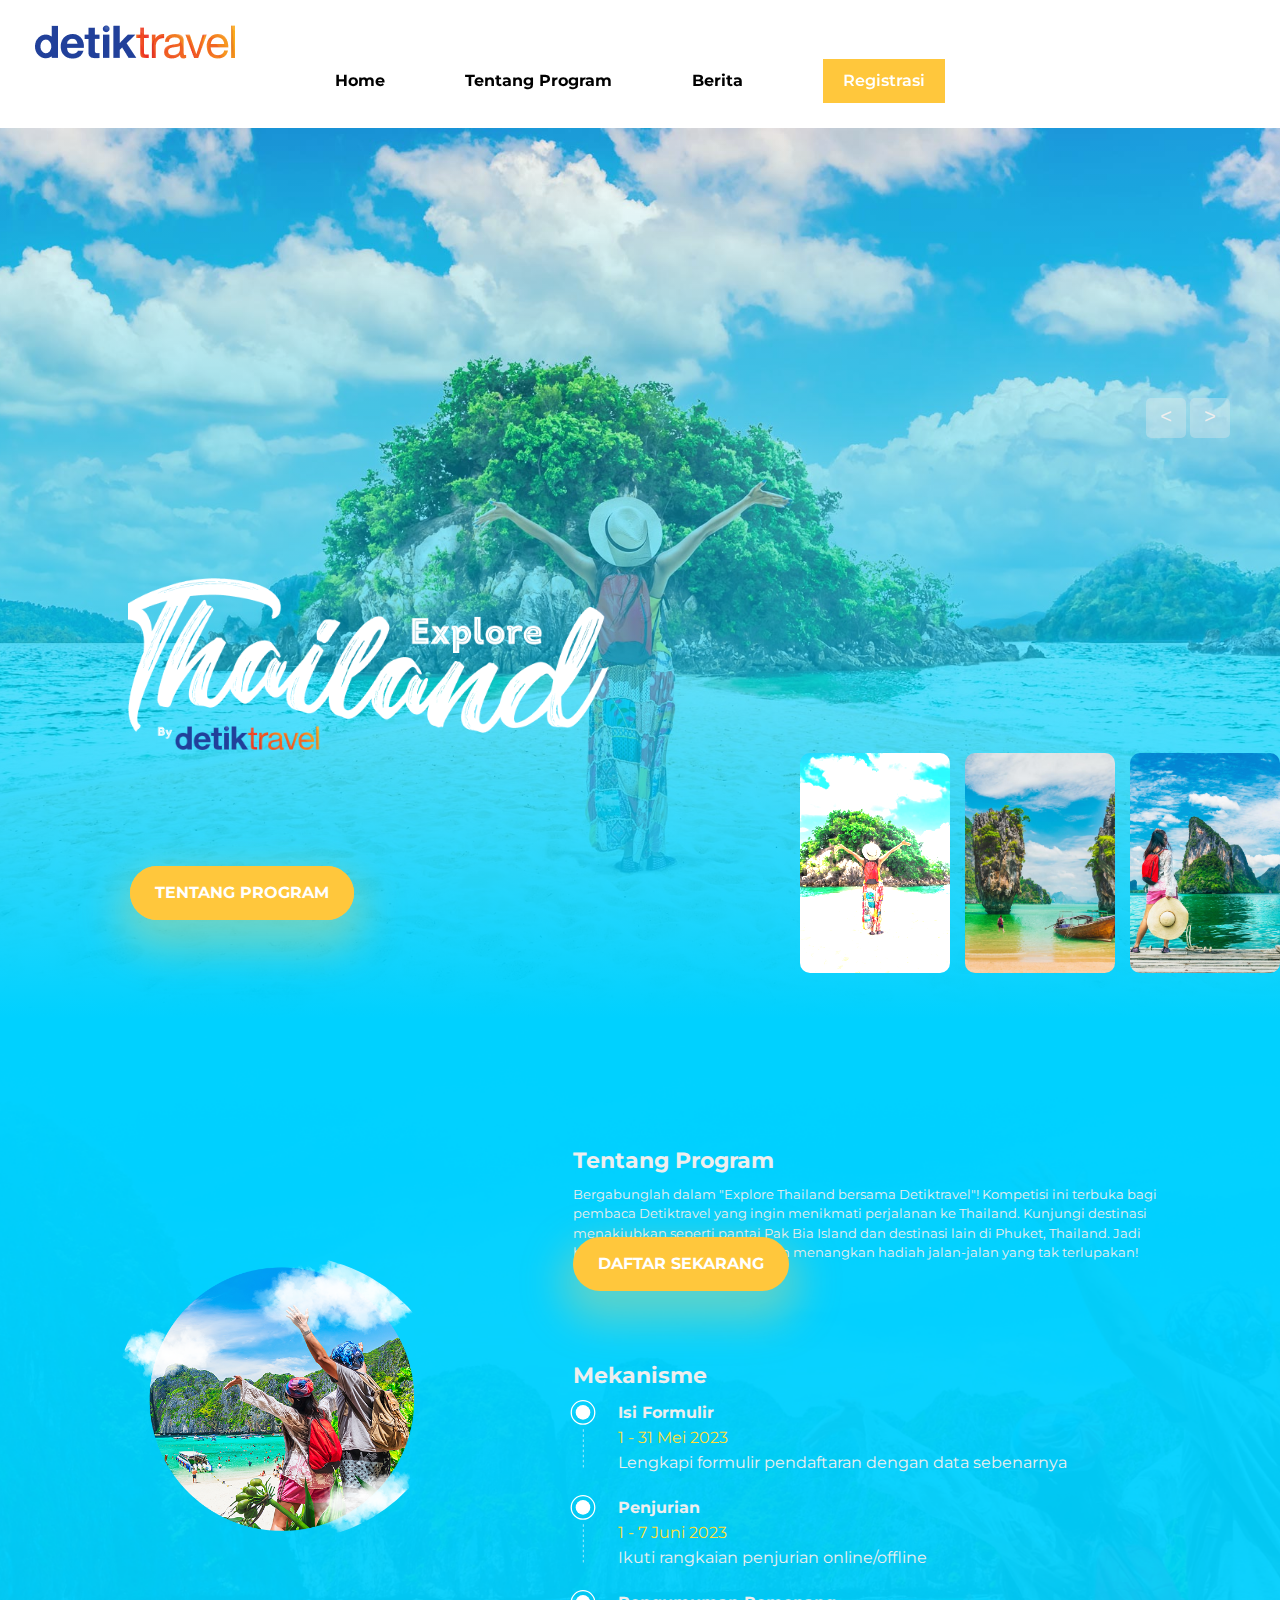
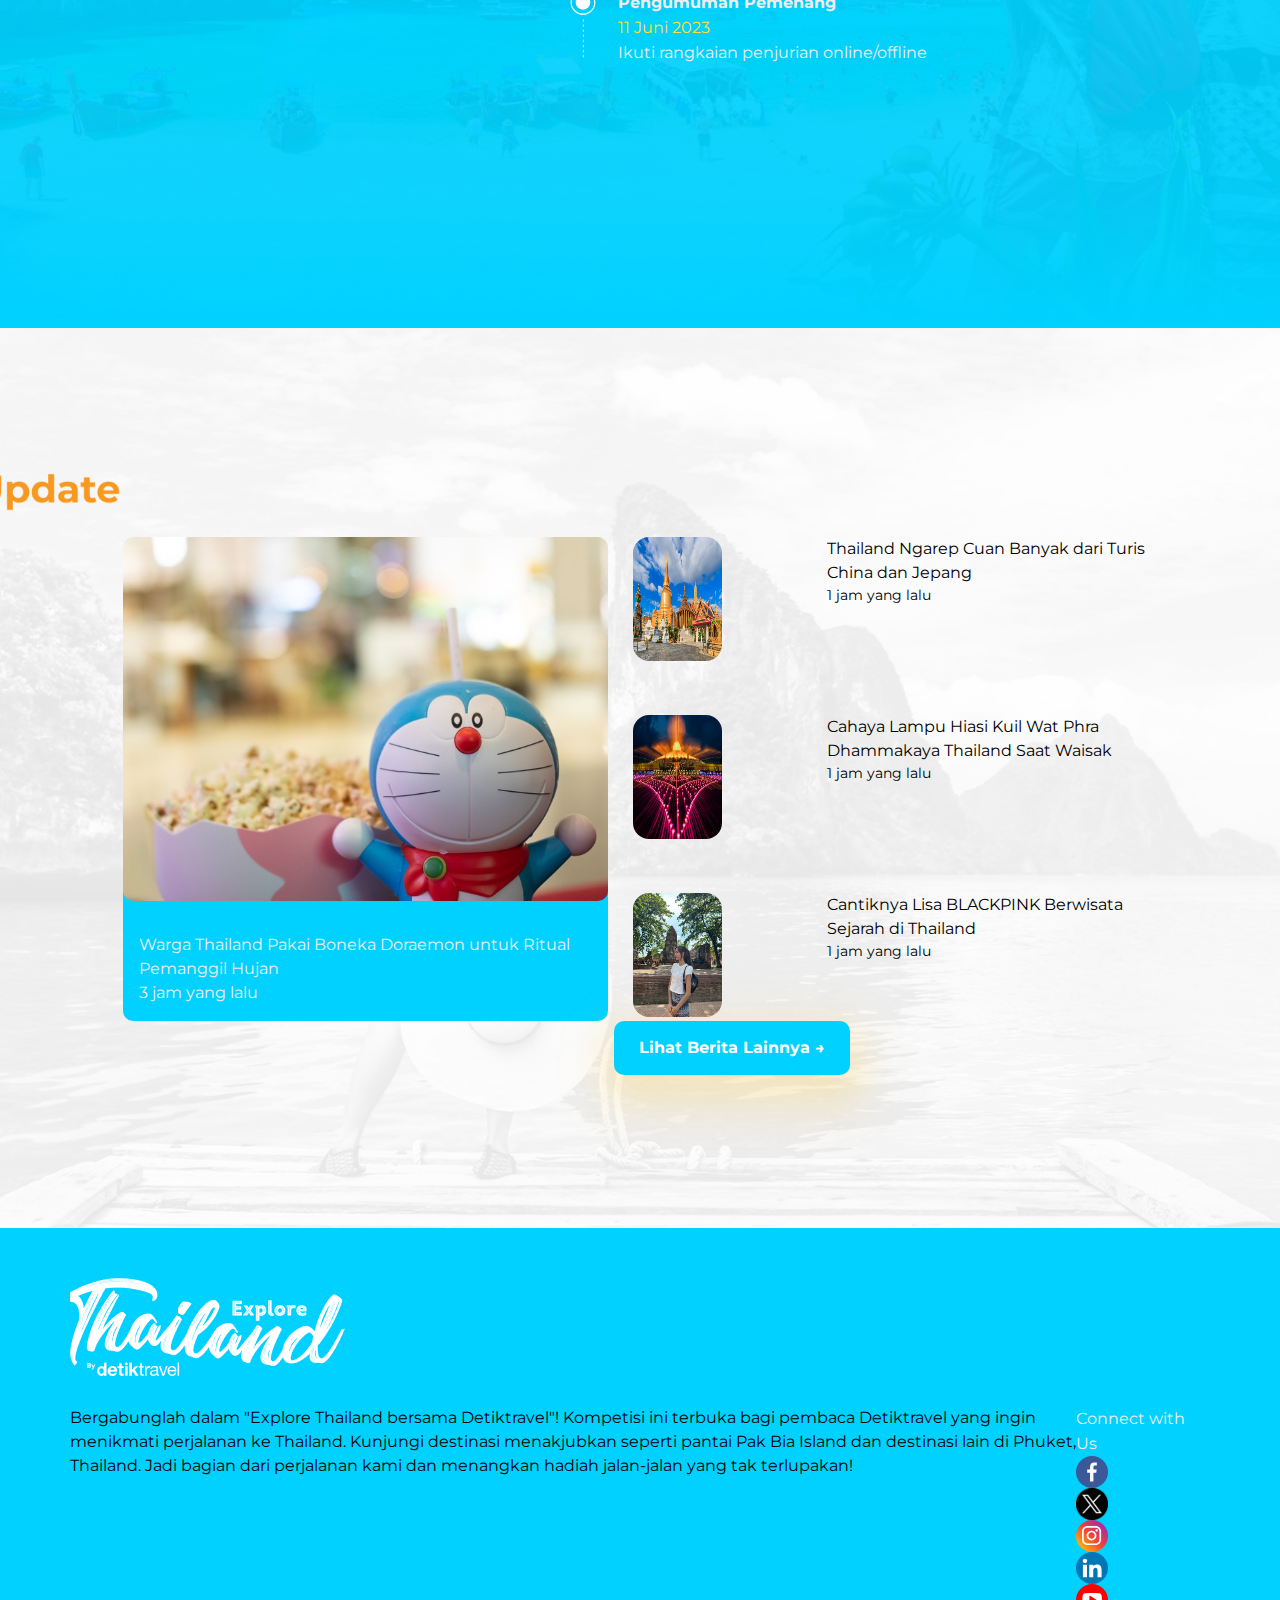
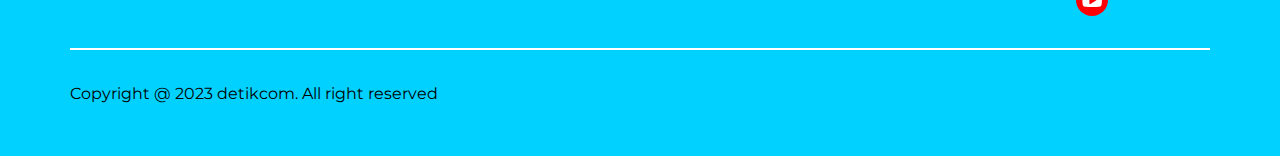
<file: index.html>
<!DOCTYPE html>
<html lang="en">
  <head>
    <meta charset="UTF-8" />
    <meta name="viewport" content="width=device-width, initial-scale=1.0" />
    <title>Explore Thailand by Detiktravel</title>
    <link
      href="https://cdn.jsdelivr.net/npm/bootstrap@5.0.2/dist/css/bootstrap.min.css"
      rel="stylesheet"
      integrity="sha384-EVSTQN3/azprG1Anm3QDgpJLIm9Nao0Yz1ztcQTwFspd3yD65VohhpuuCOmLASjC"
      crossorigin="anonymous"
    />
    <link rel="stylesheet" href="styles/index.css" />
    <link
      rel="stylesheet"
      href="https://cdn.jsdelivr.net/npm/swiper@11/swiper-bundle.min.css"
    />
  </head>

  <body>
    <header
      class="position-fixed header d-flex px-4 justify-content-center flex-column align-items-center w-100"
    >
      <nav
        id="nav"
        class="d-inline-flex container justify-content-between align-items-center shadow-sm nav"
      >
        <div class="d-flex justify-content-between w-100 align-items-center">
          <div>
            <img src="static/new/navbar.png" alt="logo" />
          </div>
          <ul class="nav-menu">
            <li>
              <a href="#">Home</a>
            </li>
            <li>
              <a href="#about">Tentang Program</a>
            </li>
            <li>
              <a href="#news">Berita</a>
            </li>
            <li>
              <a
                href="registrasi.html"
                target="_blank"
                rel="noopener noreferrer"
              >
                <button
                  type="button"
                  aria-label="registrasi"
                  class="rounded-pill nav-btn"
                >
                  Registrasi
                </button>
              </a>
            </li>
          </ul>

          <button
            type="button"
            aria-label="open close nav"
            class="rounded-full bg-white shadow-sm open-category-btn"
            onclick="openCloseNav()"
          >
            <img
              id="open-close-nav-icon"
              src="static/new/menu.svg"
              alt="open close nav icon"
            />
          </button>
        </div>
      </nav>
      <ul id="nav-menu-mobile" class="container nav-menu-mobile">
        <li class="nav-menu-mobile-list">
          <a href="#">Home</a>
        </li>
        <li class="nav-menu-mobile-list">
          <a href="#about">Tentang Program</a>
        </li>
        <li class="nav-menu-mobile-list">
          <a href="#news">Berita</a>
        </li>
        <li class="nav-menu-mobile-list">
          <a href="registrasi.html" target="_blank" rel="noopener noreferrer">
            <button
              type="button"
              aria-label="registrasi"
              class="rounded-pill w-100 nav-btn"
            >
              Registrasi
            </button>
          </a>
        </li>
      </ul>
    </header>

    <div class="slider">
      <div class="list">
        <div class="item active">
          <img src="static/new/background1.jpeg" />
        </div>
        <div class="item">
          <img src="static/new/background2.jpeg" />
        </div>
        <div class="item">
          <img src="static/new/background3.jpeg" />
        </div>
      </div>
      <!--button-->
      <div class="arrows">
        <button id="prev"><</button>
        <button id="next">></button>
      </div>
      <!--about button-->
      <div class="btn-about">
        <a href="#about">
          <button type="button" aria-label="tentang program" class="banner-btn">
            TENTANG PROGRAM
          </button>
        </a>
      </div>
      <!--thumbnail-->
      <div class="thumbnail">
        <div class="item active">
          <img src="static/new/background1.jpeg" />
        </div>
        <div class="item">
          <img src="static/new/background2.jpeg" />
        </div>
        <div class="item">
          <img src="static/new/background3.jpeg" />
        </div>
      </div>

      <div class="bg-logo">
        <img src="static/new/Asset 1 1.png" />
      </div>
    </div>

    <main class="w-100">
      <!-- About -->
      <section id="about" class="home">
        <div class="home-img">
          <img src="static/new/about.png" alt="" />
        </div>
        <div class="home-content">
          <h1>Tentang Program <span></span></h1>
          <p>
            Bergabunglah dalam "Explore Thailand bersama Detiktravel"! Kompetisi
            ini terbuka bagi pembaca Detiktravel yang ingin menikmati perjalanan
            ke Thailand. Kunjungi destinasi menakjubkan seperti pantai Pak Bia
            Island dan destinasi lain di Phuket, Thailand. Jadi bagian dari
            perjalanan kami dan menangkan hadiah jalan-jalan yang tak
            terlupakan!
          </p>
          <a href="#" target="_blank" rel="noopener noreferrer">
            <button
              type="button"
              aria-label="daftar sekarang"
              class="about-btn mt-5"
            >
              DAFTAR SEKARANG
            </button>
          </a>
          <div class="timeline">
            <h1>Mekanisme <span></span></h1>
            <div class="timeline-img">
              <img src="static/new/assets.svg" alt="timeline" />
              <span
                ><b>Isi Formulir</b> <br />
                <span style="color: #ffe03c">1 - 31 Mei 2023</span>
                <br />Lengkapi formulir pendaftaran dengan data sebenarnya</span
              >
            </div>
          </div>
          <div class="timeline">
            <div class="timeline-img">
              <img src="static/new/assets.svg" alt="timeline" />
              <span
                ><b>Penjurian</b> <br />
                <span style="color: #ffe03c">1 - 7 Juni 2023</span>
                <br />Ikuti rangkaian penjurian online/offline</span
              >
            </div>
          </div>
          <div class="timeline">
            <div class="timeline-img">
              <img src="static/new/assets.svg" alt="timeline" />
              <span
                ><b>Pengumuman Pemenang</b> <br />
                <span style="color: #ffe03c">11 Juni 2023</span>
                <br />Ikuti rangkaian penjurian online/offline</span
              >
            </div>
          </div>
        </div>
      </section>
      <!-- Article -->
      <section
        id="news"
        class="about d-flex w-100 flex-column justify-content-center align-items-center"
      >
        <div class="bg-berita">
          <img src="static/new/artikel-banner.png" />
        </div>
        <div class="about-content container">
          <div class="about-card">
            <div class="about-card-map-image-wrapper overflow-hidden">
              <img
                src="static/new/artikel-1.jpeg"
                class="about-card-map-image"
                alt="map"
                loading="lazy"
              />
            </div>
            <div class="article-card-content">
              <a href="" class="fw-bold article-title"
                >Warga Thailand Pakai Boneka Doraemon untuk Ritual Pemanggil
                Hujan</a
              >
              <p class="mt-3">3 jam yang lalu</p>
            </div>
          </div>
          <div class="about-card-vertical-list">
            <div class="about-special-performance">
              <div
                class="overflow-hidden about-special-performance-image-wrapper"
              >
                <img
                  class="w-100 about-special-performance-image"
                  src="static/new/artikel-2.jpeg"
                  alt="special performance"
                  loading="lazy"
                />
              </div>
              <div class="article-small-content">
                <a href="" class="fw-bold article-title"
                  >Thailand Ngarep Cuan Banyak dari Turis China dan Jepang</a
                >
                <p class="mt-3">1 jam yang lalu</p>
              </div>
            </div>
            <div class="about-special-performance mb-4">
              <div
                class="overflow-hidden about-special-performance-image-wrapper"
              >
                <img
                  class="w-100 about-special-performance-image"
                  src="static/new/artikel-3.jpeg"
                  alt="special performance"
                  loading="lazy"
                />
              </div>
              <div class="article-small-content">
                <a href="" class="fw-bold article-title"
                  >Cahaya Lampu Hiasi Kuil Wat Phra Dhammakaya Thailand Saat
                  Waisak</a
                >
                <p class="mt-3">1 jam yang lalu</p>
              </div>
            </div>
            <div class="about-special-performance mb-4">
              <div
                class="overflow-hidden about-special-performance-image-wrapper"
              >
                <img
                  class="w-100 about-special-performance-image"
                  src="static/new/artikel-4.jpeg"
                  alt="special performance"
                  loading="lazy"
                />
              </div>
              <div class="article-small-content">
                <a href="" class="fw-bold article-title"
                  >Cantiknya Lisa BLACKPINK Berwisata Sejarah di Thailand</a
                >
                <p class="mt-3">1 jam yang lalu</p>
              </div>
            </div>
          </div>
        </div>
        <a
          href="https://event.detik.com/"
          target="_blank"
          rel="noopener noreferrer"
        >
          <button type="button" aria-label="berita lainnya" class="berita-btn">
            Lihat Berita Lainnya →
          </button>
        </a>
      </section>
      <!-- Footer -->
      <footer class="footer w-100 text-white">
        <img
          src="static/new/Asset White.png"
          alt="logo footer"
          loading="lazy"
        />
        <div class="w-100">
          <div
            class="d-flex justify-content-between footer-content w-100 border-b-2"
          >
            <div class="footer-description mt-4">
              <p>
                Bergabunglah dalam "Explore Thailand bersama Detiktravel"!
                Kompetisi ini terbuka bagi pembaca Detiktravel yang ingin
                menikmati perjalanan ke Thailand. Kunjungi destinasi menakjubkan
                seperti pantai Pak Bia Island dan destinasi lain di Phuket,
                Thailand. Jadi bagian dari perjalanan kami dan menangkan hadiah
                jalan-jalan yang tak terlupakan!
              </p>
            </div>
            <div
              class="d-flex flex-column justify-content-center align-items-center"
            >
              <span>Connect with Us</span>
              <ul class="d-flex social-media-list mt-2 gap-2">
                <li>
                  <a href=""></a
                  ><img
                    src="static/images/facebook.svg"
                    alt="facebook"
                    loading="lazy"
                  />
                </li>
                <li>
                  <a href=""></a
                  ><img src="static/images/x.svg" alt="x" loading="lazy" />
                </li>
                <li>
                  <a href=""></a
                  ><img
                    src="static/images/instagram.svg"
                    alt="instagram"
                    loading="lazy"
                  />
                </li>
                <li>
                  <a href=""></a
                  ><img
                    src="static/images/linkedin.svg"
                    alt="linkedin"
                    loading="lazy"
                  />
                </li>
                <li>
                  <a href=""></a
                  ><img
                    src="static/images/youtube.svg"
                    alt="youtube"
                    loading="lazy"
                  />
                </li>
              </ul>
            </div>
          </div>
          <p class="footer-copyright">
            Copyright @ 2023 detikcom. All right reserved
          </p>
        </div>
      </footer>
    </main>
    <script
      src="https://cdn.jsdelivr.net/npm/bootstrap@5.0.2/dist/js/bootstrap.bundle.min.js"
      integrity="sha384-MrcW6ZMFYlzcLA8Nl+NtUVF0sA7MsXsP1UyJoMp4YLEuNSfAP+JcXn/tWtIaxVXM"
      crossorigin="anonymous"
    ></script>
    <script src="js/index.js"></script>
    <script src="https://cdn.jsdelivr.net/npm/swiper@11/swiper-bundle.min.js"></script>
  </body>
</html>
</file>
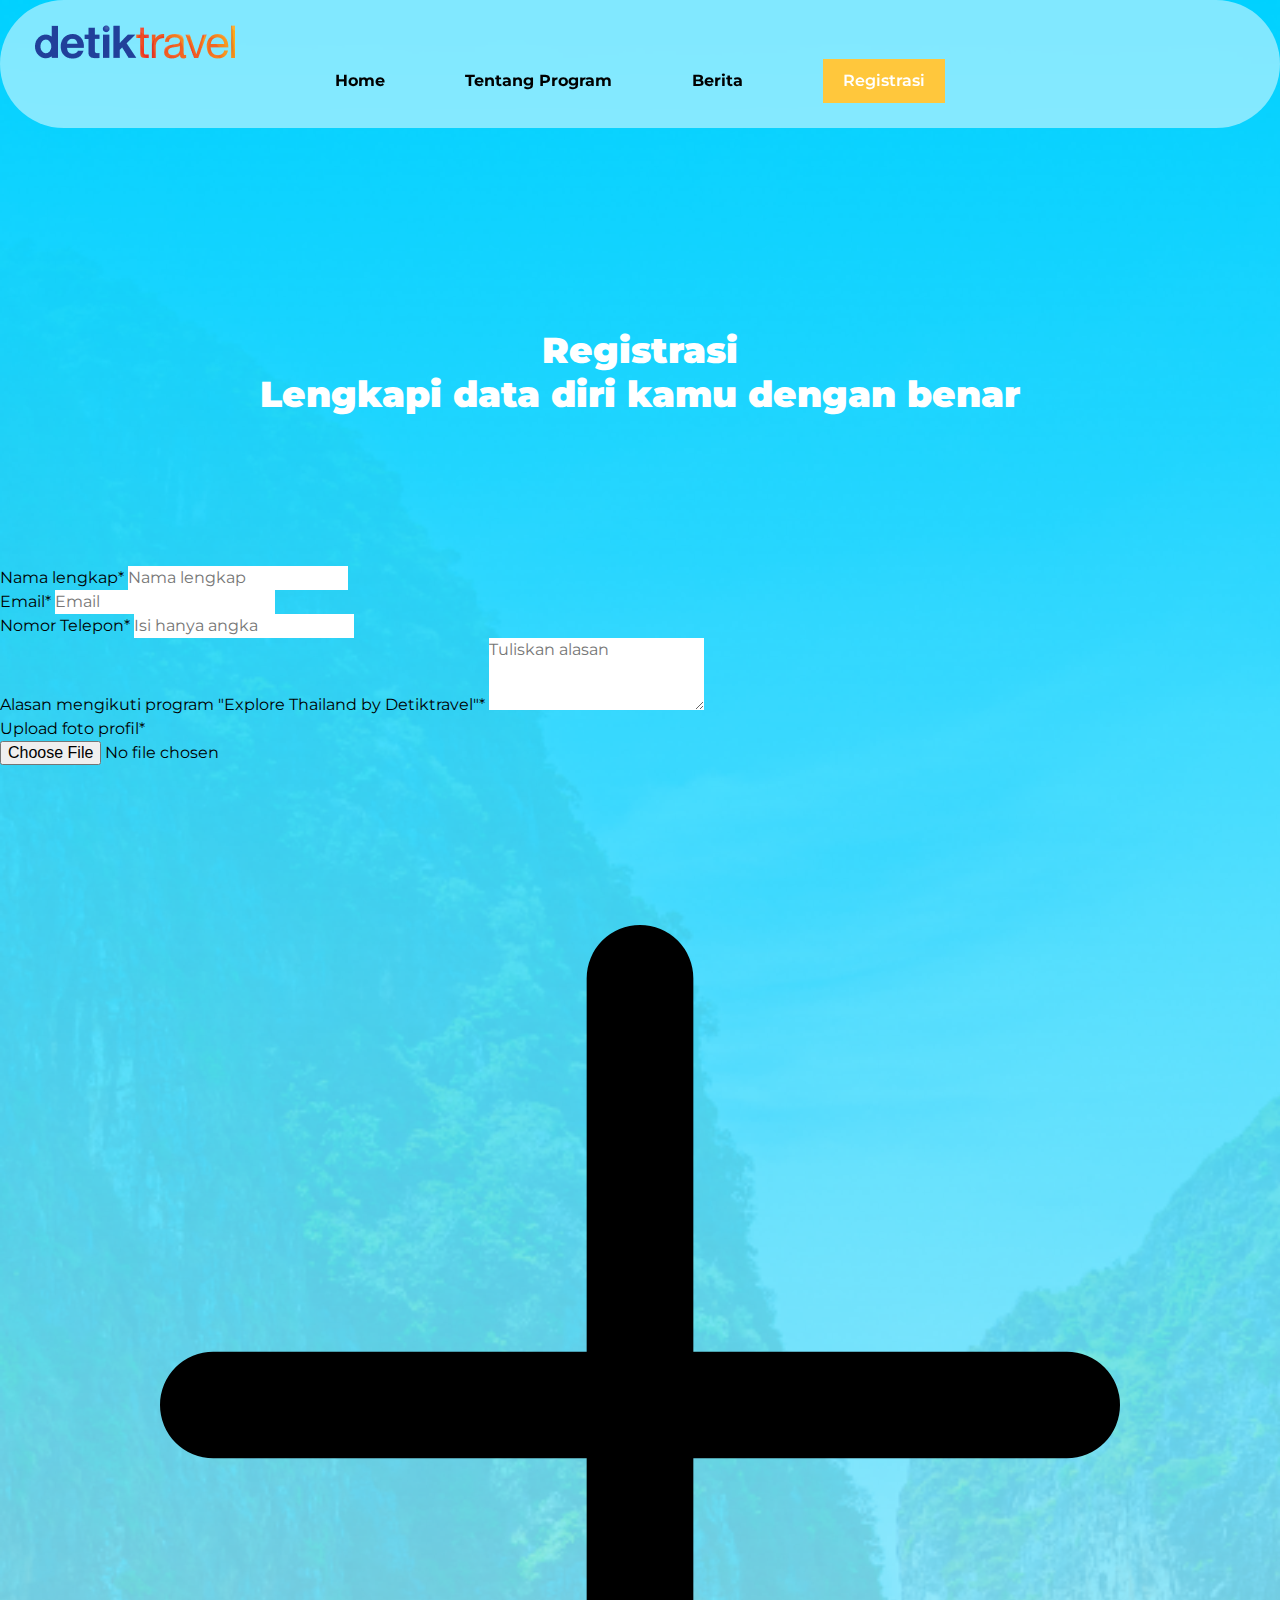
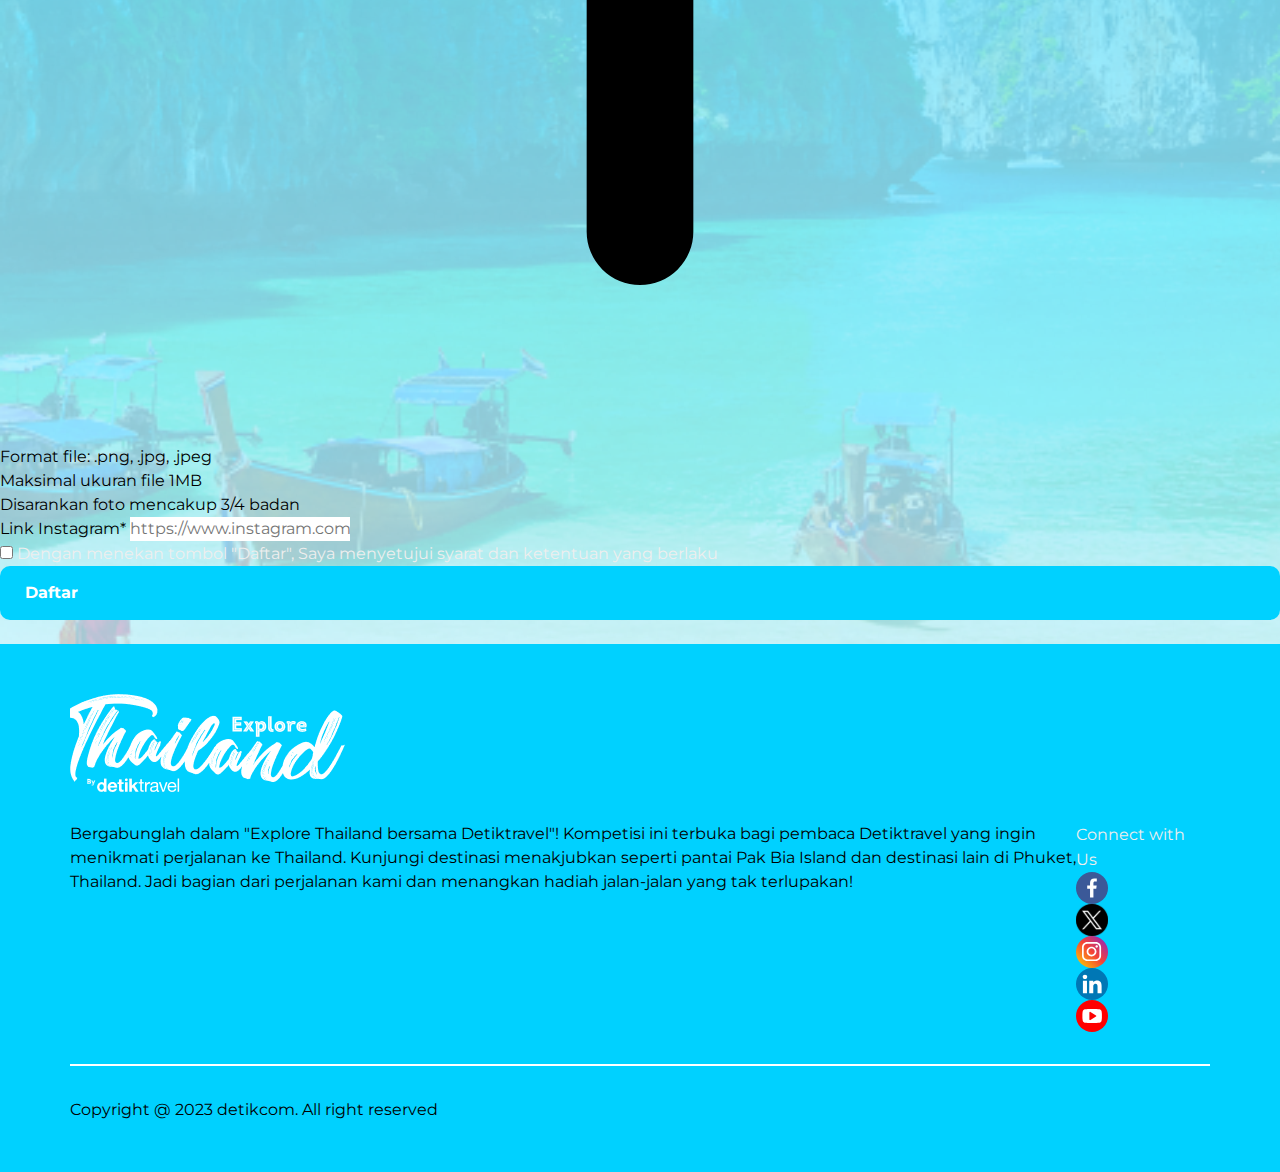
<file: registrasi.html>
<!DOCTYPE html>
<html lang="en">
  <head>
    <meta charset="UTF-8" />
    <meta name="viewport" content="width=device-width, initial-scale=1.0" />
    <title>Registrasi</title>
    <link
      href="https://cdn.jsdelivr.net/npm/bootstrap@5.0.2/dist/css/bootstrap.min.css"
      rel="stylesheet"
      integrity="sha384-EVSTQN3/azprG1Anm3QDgpJLIm9Nao0Yz1ztcQTwFspd3yD65VohhpuuCOmLASjC"
      crossorigin="anonymous"
    />
    <link rel="stylesheet" href="styles/index.css" />
    <link
      rel="stylesheet"
      href="https://cdn.jsdelivr.net/npm/swiper@11/swiper-bundle.min.css"
    />
  </head>
  <body class="bg-register">
    <header
      class="position-fixed header d-flex px-4 justify-content-center flex-column align-items-center w-100"
    >
      <nav
        id="nav"
        class="d-inline-flex container justify-content-between align-items-center shadow-sm nav"
      >
        <div class="d-flex justify-content-between w-100 align-items-center">
          <div>
            <img src="static/new/navbar.png" alt="logo" />
          </div>
          <ul class="nav-menu">
            <li>
              <a href="index.html">Home</a>
            </li>
            <li>
              <a href="index.html/about">Tentang Program</a>
            </li>
            <li>
              <a href="index.html/news">Berita</a>
            </li>
            <li>
              <a
                href="https://event.detik.com/"
                target="_blank"
                rel="noopener noreferrer"
              >
                <button
                  type="button"
                  aria-label="registrasi"
                  class="rounded-pill nav-btn"
                >
                  Registrasi
                </button>
              </a>
            </li>
          </ul>
          <button
            type="button"
            aria-label="open close nav"
            class="rounded-full bg-white shadow-sm open-category-btn"
            onclick="openCloseNav()"
          >
            <img
              id="open-close-nav-icon"
              src="static/new/menu.svg"
              alt="open close nav icon"
            />
          </button>
        </div>
      </nav>
      <ul id="nav-menu-mobile" class="container nav-menu-mobile">
        <li class="nav-menu-mobile-list">
          <a href="#">Home</a>
        </li>
        <li class="nav-menu-mobile-list">
          <a href="#about">Tentang Program</a>
        </li>
        <li class="nav-menu-mobile-list">
          <a href="#news">Berita</a>
        </li>
        <li class="nav-menu-mobile-list">
          <a
            href="https://event.detik.com/"
            target="_blank"
            rel="noopener noreferrer"
          >
            <button
              type="button"
              aria-label="registrasi"
              class="rounded-pill w-100 nav-btn"
            >
              Registrasi
            </button>
          </a>
        </li>
      </ul>
    </header>

    <h2 class="title">
      Registrasi
      <p>Lengkapi data diri kamu dengan benar</p>
    </h2>

    <div class="container mx-auto mt-20 px-6">
      <div
        class="bg-white bg-opacity-80 p-8 rounded-lg shadow-lg max-w-md mx-auto"
      >
        <form>
          <div class="mb-4">
            <label
              class="block text-gray-700 text-sm font-bold mb-2"
              for="fullname"
            >
              Nama lengkap*
            </label>
            <input
              class="shadow appearance-none border rounded w-full py-2 px-3 text-gray-700 leading-tight focus:outline-none focus:shadow-outline"
              id="fullname"
              type="text"
              placeholder="Nama lengkap"
            />
          </div>

          <div class="mb-4">
            <label
              class="block text-gray-700 text-sm font-bold mb-2"
              for="email"
            >
              Email*
            </label>
            <input
              class="shadow appearance-none border rounded w-full py-2 px-3 text-gray-700 leading-tight focus:outline-none focus:shadow-outline"
              id="email"
              type="email"
              placeholder="Email"
            />
          </div>

          <div class="mb-4">
            <label
              class="block text-gray-700 text-sm font-bold mb-2"
              for="phone"
            >
              Nomor Telepon*
            </label>
            <input
              class="shadow appearance-none border rounded w-full py-2 px-3 text-gray-700 leading-tight focus:outline-none focus:shadow-outline"
              id="phone"
              type="tel"
              placeholder="Isi hanya angka"
            />
          </div>

          <div class="mb-4">
            <label
              class="block text-gray-700 text-sm font-bold mb-2"
              for="reason"
            >
              Alasan mengikuti program "Explore Thailand by Detiktravel"*
            </label>
            <textarea
              class="shadow appearance-none border rounded w-full py-2 px-3 text-gray-700 leading-tight focus:outline-none focus:shadow-outline"
              id="reason"
              rows="3"
              placeholder="Tuliskan alasan"
            ></textarea>
          </div>

          <div class="mb-4 flex items-start">
            <div class="w-2/4">
              <label class="block text-gray-700 text-sm font-bold mb-3">
                Upload foto profil*
              </label>
              <div
                class="border-dashed border-2 border-gray-400 rounded-lg p-4 flex justify-center items-center h-32"
              >
                <input type="file" class="hidden" id="profile-pic" />
                <label for="profile-pic" class="cursor-pointer">
                  <svg
                    class="w-12 h-12 mx-auto"
                    fill="none"
                    stroke="currentColor"
                    viewBox="0 0 24 24"
                    xmlns="http://www.w3.org/2000/svg"
                  >
                    <path
                      stroke-linecap="round"
                      stroke-linejoin="round"
                      stroke-width="2"
                      d="M12 4v16m8-8H4"
                    ></path>
                  </svg>
                </label>
              </div>
            </div>
            <div class="w-2/4 ml-3 mt-10 flex flex-col justify-center">
              <div class="text-left">
                <p class="text-sm text-gray-700">
                  Format file: .png, .jpg, .jpeg
                </p>
                <p class="text-sm text-gray-700">Maksimal ukuran file 1MB</p>
                <p class="text-sm text-gray-700">
                  Disarankan foto mencakup 3/4 badan
                </p>
              </div>
            </div>
          </div>
          <div class="mb-4">
            <label
              class="block text-gray-700 text-sm font-bold mb-2"
              for="instagram"
            >
              Link Instagram*
            </label>
            <input
              class="shadow appearance-none border rounded w-full py-2 px-3 text-gray-700 leading-tight focus:outline-none focus:shadow-outline"
              id="instagram"
              type="url"
              placeholder="https://www.instagram.com/yourusername"
            />
          </div>

          <div class="mb-4">
            <label class="flex items-center">
              <input
                type="checkbox"
                class="form-checkbox text-blue-500 h-5 w-5"
              />
              <span class="ml-2 text-gray-700 text-sm"
                >Dengan menekan tombol "Daftar", Saya menyetujui
                <a href="#" class="text-blue-500">syarat dan ketentuan</a> yang
                berlaku</span
              >
            </label>
          </div>

          <div class="text-center">
            <button
              class="bg-blue-500 hover:bg-blue-700 text-white font-bold py-2 px-4 rounded focus:outline-none focus:shadow-outline"
              type="button"
            >
              Daftar
            </button>
          </div>
        </form>
      </div>
    </div>
    <br />

    <!-- footer -->
    <footer class="footer w-100 text-white">
      <img src="static/new/Asset White.png" alt="logo footer" loading="lazy" />
      <div class="w-100">
        <div
          class="d-flex justify-content-between footer-content w-100 border-b-2"
        >
          <div class="footer-description mt-4">
            <p>
              Bergabunglah dalam "Explore Thailand bersama Detiktravel"!
              Kompetisi ini terbuka bagi pembaca Detiktravel yang ingin
              menikmati perjalanan ke Thailand. Kunjungi destinasi menakjubkan
              seperti pantai Pak Bia Island dan destinasi lain di Phuket,
              Thailand. Jadi bagian dari perjalanan kami dan menangkan hadiah
              jalan-jalan yang tak terlupakan!
            </p>
          </div>
          <div
            class="d-flex flex-column justify-content-center align-items-center"
          >
            <span>Connect with Us</span>
            <ul class="d-flex social-media-list mt-2 gap-2">
              <li>
                <a href=""></a
                ><img
                  src="static/images/facebook.svg"
                  alt="facebook"
                  loading="lazy"
                />
              </li>
              <li>
                <a href=""></a
                ><img src="static/images/x.svg" alt="x" loading="lazy" />
              </li>
              <li>
                <a href=""></a
                ><img
                  src="static/images/instagram.svg"
                  alt="instagram"
                  loading="lazy"
                />
              </li>
              <li>
                <a href=""></a
                ><img
                  src="static/images/linkedin.svg"
                  alt="linkedin"
                  loading="lazy"
                />
              </li>
              <li>
                <a href=""></a
                ><img
                  src="static/images/youtube.svg"
                  alt="youtube"
                  loading="lazy"
                />
              </li>
            </ul>
          </div>
        </div>
        <p class="footer-copyright">
          Copyright @ 2023 detikcom. All right reserved
        </p>
      </div>
    </footer>

    <script
      src="https://cdn.jsdelivr.net/npm/bootstrap@5.0.2/dist/js/bootstrap.bundle.min.js"
      integrity="sha384-MrcW6ZMFYlzcLA8Nl+NtUVF0sA7MsXsP1UyJoMp4YLEuNSfAP+JcXn/tWtIaxVXM"
      crossorigin="anonymous"
    ></script>
    <script src="js/index.js"></script>
    <script src="https://cdn.jsdelivr.net/npm/swiper@11/swiper-bundle.min.js"></script>
  </body>
</html>
</file>
<file: styles/index.css>
@import url("https://fonts.googleapis.com/css2?family=Montserrat:wght@400;500;600;700;800;900&display=swap");
@import url(normalize.css);
@import url(swiper.css);

html,
body {
  font-family: "Montserrat", sans-serif;
}

button {
  padding: 0;
  border: none;
  background: none;
}

:root {
  --primary-color: #ffc73c;
  --hover-color: #ff9a3c;
}

h2 {
  text-align: center;
  font-size: 2.25rem;
  font-style: normal;
  font-weight: 900;
  line-height: normal;
}

/* Header */
.header {
  top: 2rem;
  z-index: 99999;
}

/* Banner */
.banner {
  background-image: url("../static/images/bg-banner.png");
  background-repeat: no-repeat;
  background-size: cover;
  background-position: right;
  display: flex;
  align-items: start;
  min-height: 100svh;
}

.banner-logo {
  display: flex;
  justify-content: start;
  align-items: start;
  margin-top: 10rem;
}

.banner-btn {
  padding: 15px 25px;
  gap: 10px;
  border-radius: 100px;
  background: #ffc73c;
  box-shadow: 0px 18px 40px 12px rgba(255, 211, 103, 0.35);
  font-weight: 700;
  color: white;
}

.banner-btn:hover {
  background: #ff9a3c;
  transition-property: all;
  transition-timing-function: cubic-bezier(0.4, 0, 0.2, 1);
  transition-duration: 150ms;
}

/* CSS Slider */
.slider {
  height: 100vh;
  margin-top: 0px;
  position: relative;
}
.slider .list .item {
  position: absolute;
  inset: 0 0 0 0;
  overflow: hidden;
  opacity: 0;
  transition: 0.5s;
}
.slider .list .item img {
  width: 100%;
  height: 100%;
  object-fit: cover;
}
.slider .list .item::after {
  content: " ";
  width: 100%;
  height: 100%;
  position: absolute;
  left: 0;
  bottom: 0;
  background-image: linear-gradient(to top, #00d1ff 1%, transparent);
}
.bg-logo {
  position: absolute;
  left: 10%;
  top: 50%;
  width: 500px;
  max-width: 80%;
  z-index: 100;
}
.slider .list .item.active {
  opacity: 1;
  z-index: 10;
}
@keyframes showContent {
  to {
    transform: translateY(0);
    filter: blur(0);
    opacity: 1;
  }
}
.btn-about {
  position: absolute;
  top: 82%;
  left: 130px;
  z-index: 100;
  gap: 10px;
  border-radius: 100px;
  background: #ffc73c;
  font-weight: 700;
  color: white;
}

.btn-about:hover {
  background: #ff9a3c;
  transition-property: all;
  transition-timing-function: cubic-bezier(0.4, 0, 0.2, 1);
  transition-duration: 150ms;
}
.arrows {
  position: absolute;
  top: 30%;
  right: 50px;
  z-index: 100;
}
.arrows button {
  background-color: #eee5;
  border: none;
  font-family: monospace;
  width: 40px;
  height: 40px;
  border-radius: 5px;
  font-size: x-large;
  color: #eee;
  transition: 0.5s;
}
.arrows button:hover {
  background-color: #eee;
  color: black;
}
.thumbnail {
  position: absolute;
  bottom: 50px;
  z-index: 11;
  display: flex;
  gap: 15px;
  width: 100%;
  height: 225px;
  padding: 0 -50px;
  box-sizing: border-box;
  overflow: auto;
  justify-content: end;
}
.thumbnail::-webkit-scrollbar {
  width: 0;
}
.thumbnail .item {
  width: 150px;
  height: 220px;
  filter: brightness(0.5s);
  transition: 0.5s;
  flex-shrink: 0;
}
.thumbnail .item img {
  width: 100%;
  height: 100%;
  object-fit: cover;
  border-radius: 10px;
}
.thumbnail .item.active {
  filter: brightness(1.5);
}
@media screen and (max-width: 678px) {
  .thumbnail {
    justify-content: start;
  }
  .bg-logo {
    top: 20%;
  }
  .btn-about {
    top: 40%;
    left: 10%;
  }
}

@media only screen and (max-width: 991px) {
  .banner-logo {
    width: 22.9375rem;
  }

  .arrows {
    top: 50%;
  }
}

@media only screen and (min-width: 991px) {
  .banner {
    align-items: center;
  }

  .banner-logo {
    margin-top: 0;
  }
}

/* Nav */
.nav {
  padding: 1rem 1.5rem;
  justify-content: space-between;
  align-items: center;
  border-radius: 100px;
  background: rgba(255, 255, 255, 0.5);
  backdrop-filter: blur(25px);
  border-radius: 100px;
  width: 100%;
}

.nav-mobile {
  padding: 1rem 1.5rem;
  justify-content: space-between;
  border-radius: 20px 20px 0 0;
  align-items: center;
  background: rgba(255, 255, 255, 0.5);
  backdrop-filter: blur(25px);
  width: 100%;
}

.nav-menu {
  display: none;
}

.nav-btn {
  background: var(--primary-color);
  color: white;
  font-weight: 600;
  padding: 10px 20px;
  gap: 10px;
}
.nav-btn:hover {
  background: #ff9a3c;
  transition-property: all;
  transition-timing-function: cubic-bezier(0.4, 0, 0.2, 1);
  transition-duration: 150ms;
}

.nav-menu {
  display: flex;
  justify-content: center;
  font-weight: bold;
  align-items: center;
  gap: 5rem;
}

.nav-menu-mobile {
  display: none;
  flex-direction: column;
  justify-content: center;
  align-items: center;
  align-items: start;
  border-radius: 0 0 20px 20px;
  padding: 20px;
  background: rgba(255, 255, 255, 0.5);
  backdrop-filter: blur(25px);
  width: 100%;
  font-weight: bold;
  gap: 2rem;
}

.nav-menu-mobile-list {
  text-align: center;
  width: 100%;
}

.open-category-btn {
  padding: 0.8rem;
  border-radius: 100%;
}

@media only screen and (max-width: 991px) {
  .nav-menu {
    display: none;
  }
}

.show-nav-menu-mobile {
  display: flex;
}

@media only screen and (min-width: 991px) {
  .nav {
    padding: 25px 35px;
  }

  .open-category-btn {
    display: none;
  }

  .show-nav-menu-mobile {
    display: none;
  }

  .nav-mobile {
    padding: 25px 35px;
    border-radius: 100px;
    display: none;
  }
}

/* About */
.about {
  background-image: url("../static/new/Aggregator.png");
  background-repeat: no-repeat;
  background-size: cover;
  background-position: center;
  padding: 137px 0.5rem;
}

.about-card-vertical-list {
  margin-top: 25px;
}

.about-content {
  display: flex;
  flex-direction: column;
  justify-content: center;
  align-items: center;
  margin-top: 50px;
}

.about-btn {
  border-radius: 100px;
  background: #ffc73c;
  box-shadow: 0px 18px 40px 12px rgba(255, 211, 103, 0.35);
  padding: 15px 25px;
  font-weight: 700;
  color: white;
  margin-bottom: 50px;
}
.berita-btn {
  position: absolute;
  margin-top: -50px;
  left: 48%;
  border-radius: 10px;
  background: #00d1ff;
  box-shadow: 0px 18px 40px 12px rgba(255, 211, 103, 0.35);
  padding: 15px 25px;
  font-weight: 700;
  color: white;
  margin-bottom: 50px;
}

.about-btn:hover {
  background: #ff9a3c;
  transition-property: all;
  transition-timing-function: cubic-bezier(0.4, 0, 0.2, 1);
  transition-duration: 150ms;
}
.berita-btn:hover {
  background: #ff9a3c;
  transition-property: all;
  transition-timing-function: cubic-bezier(0.4, 0, 0.2, 1);
  transition-duration: 150ms;
}
.about-card {
  border-radius: 10px;
  background: linear-gradient(to top, #00d1ff 50%, transparent);
  width: fit-content;
  display: flex;
  height: 100%;
  flex-direction: column;
  justify-content: center;
  align-items: start;
}

.about-card-title {
  font-size: 1.5rem;
  color: #fff;
  text-align: left;
  text-shadow: 0px 4px 4px rgba(0, 0, 0, 0.25);
  font-style: italic;
  font-weight: 900;
  line-height: normal;
}

.about-card-description {
  font-weight: 600;
}

.about-special-performance {
  display: flex;
  flex-direction: column;
}

.about-special-performance-image-wrapper {
  border-radius: 1rem;
  width: 100%;
  height: 100%;
}

.about-special-performance-image {
  aspect-ratio: 3/4;
  border-radius: 1rem;
  transition-property: all;
  transition-timing-function: cubic-bezier(0.4, 0, 0.2, 1);
  transition-duration: 150ms;
  cursor: pointer;
  width: 50%;
  height: 70%;
}

.about-special-performance-image:hover {
  transform: scale(1.05);
}

.about-special-performance-description {
  margin-top: 25px;
}

.about-card-map-image-wrapper {
  width: 100%;
}

.about-card-map-image {
  border-radius: 10px;
  aspect-ratio: 4/3;
  width: 100%;
  transition-property: all;
  transition-timing-function: cubic-bezier(0.4, 0, 0.2, 1);
  transition-duration: 150ms;
  cursor: pointer;
  object-fit: cover;
}

.about-card-map-image:hover {
  transform: scale(1.15);
}

@media only screen and (min-width: 991px) {
  .about {
    padding: 137px 123px;
  }

  .about-content {
    display: flex;
    flex-direction: row;
    justify-content: center;
    align-items: start;
  }

  .about-special-performance-description {
    margin-top: 0;
  }

  .about-special-performance-image-wrapper {
    width: 11.125rem;
    height: 11.125rem;
    flex-shrink: 0;
    margin-right: 1rem;
  }

  .about-special-performance-image {
    aspect-ratio: 1/1;
  }

  .about-special-performance {
    flex-direction: row;
  }

  .about-card-title {
    font-size: 2.25rem;
  }

  .about-card-vertical-list {
    margin-top: 0;
    margin-left: 25px;
    display: flex;
    flex-direction: column;
  }
}

/* About new */
.logo {
  font-size: 3rem;
  color: #b74b4b;
  font-weight: 800;
  cursor: pointer;
  transition: 0.5s ease;
}

.logo:hover {
  transform: scale(1.1);
}

section {
  min-height: 100vh;
  padding: 5rem 9% 15rem;
}

.home {
  background-image: url("../static/new/bg-about.png");
  background-repeat: no-repeat;
  background-size: cover;
  background-position: center;
  align-items: start;
  min-height: 100svh;
  display: flex;
  justify-content: center;
  align-items: center;
  gap: 8rem;
  background-color: white;
}

.home .home-content h1 {
  margin-top: 15px;
  font-size: 1.4rem;
  font-weight: 700;
  line-height: 1.3;
  margin-bottom: 10px;
  color: #eee;
}

.home-content h3 {
  font-size: 4rem;
  margin-bottom: 1rem;
  font-weight: 700;
}

.home-content p {
  font-size: 0.8rem;
  margin-bottom: -25px;
  color: #eee;
}

.home-img {
  border-radius: 50%;
}

.home-img img {
  position: relative;
  width: 100vw;
  border-radius: 50%;
  box-shadow: 0 0 25px solid #b74b4b;
  cursor: pointer;
  transition: 0.2s linear;
}

.home-img img:hover {
  font-size: 1.8rem;
  font-weight: 500;
}

.timeline-img img {
  width: 70px;
  height: 70px;
  margin-left: -25px;
}
span {
  color: #eee;
  line-height: 25px;
}
.timeline {
  margin-top: 20px;
}
.timeline-img {
  display: flex;
}

.timeline a {
  display: flex;
  justify-content: center;
  align-items: center;
  width: 1rem;
  height: 1rem;
  background-color: transparent;
  border: 0.2rem solid #b74b4b;
  font-size: 2rem;
  border-radius: 50%;
  margin: 3rem 1.5rem 3rem 0;
  transition: 0.3s ease;
  color: #b74b4b;
}

.timeline a:hover {
  color: black;
  transform: scale(1.3) translateY(-5px);
  background-color: #b74b4b;
  box-shadow: 0 0 25px #b74b4b;
}

.btn {
  display: inline-block;
  padding: 1rem 2.8rem;
  background-color: black;
  border-radius: 4rem;
  font-size: 1.6rem;
  color: #b74b4b;
  letter-spacing: 0.3rem;
  font-weight: 600;
  border: 2px solid #b74b4b;
  transition: 0.3s ease;
  cursor: pointer;
}

.btn:hover {
  transform: scale3d(1.03);
  background-color: #b74b4b;
  color: black;
  box-shadow: 0 0 25px #b74b4b;
}

@media (max-width: 1000px) {
  .home {
    gap: 4rem;
  }
}

@media (max-width: 995px) {
  .home {
    flex-direction: column;
  }

  .home-content h1 {
    font-size: 5rem;
  }

  .home-img img {
    width: 70vw;
    margin-top: 4rem;
  }
}

/* Articles */
.articles {
  background-image: url(../static/images/articles-bg.png);
  background-position: bottom;
  background-repeat: repeat-x;
  background-size: contain;
  padding: 8rem 1rem;
}

.bg-berita {
  position: relative;
  right: 34%;
  width: 350px;
  height: auto;
  max-width: 100%;
  margin-bottom: -25px;
}

.articles-title {
  color: var(--primary-color);
}

.articles-menu {
  margin: 3rem 0 4rem 0;
  background: linear-gradient(239deg, #59ffb9 -37.86%, #326cff 92.79%);
  backdrop-filter: blur(25px);
  color: #fff;
  text-align: center;
  width: fit-content;
  font-weight: 600;
  line-height: normal;
}

.articles-menu-item {
  display: flex;
  padding: 0.625rem 1.25rem;
  justify-content: center;
  align-items: center;
  gap: 0.625rem;
  flex: 1 0 0;
}

.articles-btn {
  display: flex;
  padding: 0.9375rem 1.5625rem;
  justify-content: center;
  align-items: center;
  gap: 0.625rem;
  font-weight: 700;
  text-align: center;
  color: white;
  border-radius: 6.25rem;
  background: #ffc73c;
  box-shadow: 0px 18px 40px 12px rgba(255, 211, 103, 0.35);
}

.articles-btn:hover {
  background: #ff9a3c;
  transition-property: all;
  transition-timing-function: cubic-bezier(0.4, 0, 0.2, 1);
  transition-duration: 150ms;
}

.article-card {
  width: 100%;
  display: flex;
  flex-direction: row;
  justify-content: center;
  align-items: center;
  position: relative;
}

.article-card-content {
  color: #eee;
  padding: 1rem;
  margin-top: 0;
}

.article-small-content {
  font-size: 14px;
  margin-top: 0;
}

.article-image {
  border-radius: 1rem;
  transition-property: all;
  transition-timing-function: cubic-bezier(0.4, 0, 0.2, 1);
  transition-duration: 150ms;
  cursor: pointer;
  height: 100%;
}

.article-image:hover {
  transform: scale(1.05);
}

.article-image-wrapper {
  border-radius: 1rem;
  overflow: hidden;
  aspect-ratio: 1/1;
  margin-right: 1rem;
  min-width: 100px;
  width: 100px;
  max-width: 100%;
}

.article-title {
  font-size: 1rem;
  overflow: hidden;
  display: -webkit-box;
  -webkit-box-orient: vertical;
  -webkit-line-clamp: 2;
}

.article-title:hover {
  color: var(--hover-color);
  transition-property: all;
  transition-timing-function: cubic-bezier(0.4, 0, 0.2, 1);
  transition-duration: 150ms;
}

.articles-list {
  display: flex;
  flex-direction: column;
  gap: 2rem;
}

#with-photos-article {
  display: none;
  position: absolute;
  top: 1rem;
  right: 1rem;
  justify-content: center;
  align-items: center;
  padding: 0.3125rem;
  background: rgba(33, 36, 39, 0.5);
  color: white;
  font-weight: 600;
  border-radius: 0.3rem;
}

#with-videos-article {
  display: none;
  position: absolute;
  top: 1rem;
  right: 1rem;
  justify-content: center;
  align-items: center;
  padding: 0.3125rem;
  background: rgba(33, 36, 39, 0.5);
  color: white;
  font-weight: 600;
  border-radius: 0.3rem;
}

.tab-button-active {
  border-radius: 6.25rem;
  border: 1px solid #fff;
  background: rgba(255, 255, 255, 0.5);
}

@media only screen and (min-width: 768px) {
  .articles {
    padding: 10.1875rem 7.5625rem 24.9375rem 7.5625rem;
  }

  .article-card {
    display: block;
    border-radius: 1.5rem 1.5rem 0 0;
  }

  .articles-list {
    display: grid;
    grid-template-columns: repeat(2, minmax(0, 1fr));
    grid-template-rows: repeat(2, minmax(0, 1fr));
    gap: 3rem;
  }

  .article-image-wrapper {
    border-radius: 1.5rem;
    margin-right: 0;
    aspect-ratio: 4/3;
    min-width: auto;
    width: auto;
  }

  .article-image {
    border-radius: 1.5rem;
    width: 100%;
  }

  .article-card-content {
    margin-top: 1rem;
  }

  .bg-berita {
    top: 8%;
  }

  @media only screen and (min-width: 991px) {
    .articles-list {
      grid-template-columns: repeat(3, minmax(0, 1fr));
      grid-template-rows: repeat(2, minmax(0, 1fr));
    }
  }
}

/* Footer */
.footer {
  display: flex;
  padding: 3.125rem 2rem;
  flex-direction: column;
  justify-content: center;
  align-items: center;
  gap: 1.875rem;
  background: #00d1ff;
}

.footer-description {
  width: fit-content;
  text-align: center;
  margin-bottom: 1rem;
}

.footer-content {
  border-bottom: 2px solid white;
  padding-bottom: 2rem;
  margin-bottom: 2rem;
  display: flex;
  flex-direction: column;
}

.footer-copyright {
  text-align: center;
}

@media only screen and (min-width: 991px) {
  .footer {
    padding: 3.125rem 4.375rem;
    align-items: flex-start;
  }

  .footer-description {
    text-align: start;
    width: 1008px;
  }

  .footer-copyright {
    text-align: start;
  }

  .footer-content {
    flex-direction: row;
  }
}

@-moz-keyframes marquee {
  0% {
    transform: translateX(100%);
  }
  100% {
    transform: translateX(-100%);
  }
}

@-webkit-keyframes marquee {
  0% {
    transform: translateX(100%);
  }

  100% {
    transform: translateX(-100%);
  }
}

@keyframes marquee {
  0% {
    -moz-transform: translateX(100%);
    -webkit-transform: translateX(100%);
    transform: translateX(100%);
  }

  100% {
    -moz-transform: translateX(-100%);
    -webkit-transform: translateX(-100%);
    transform: translateX(-100%);
  }
}

.bg-white {
  margin-top: 150px;
}

.text-center {
  padding: 15px 25px;
  gap: 10px;
  border-radius: 10px;
  background: #00d1ff;
  font-weight: 700;
  color: white;
}

.title {
  margin-top: 200px;
  color: white;
}

.bg-register {
  background-image: url("../static/new/bg-banner.png");
  background-repeat: no-repeat;
  background-size: cover;
}
</file>
